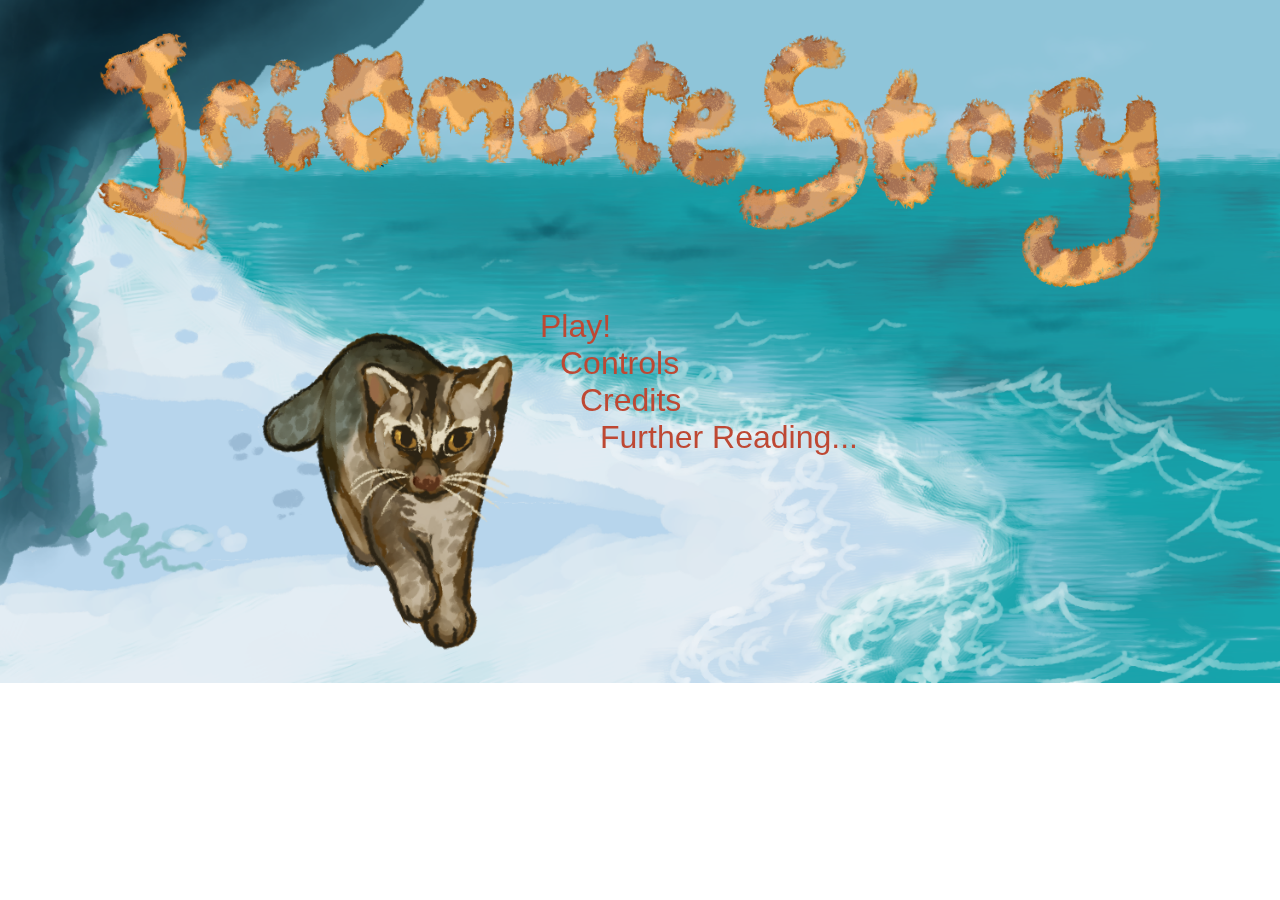
<file: index.html>
<!--This is the title page of IRIOMOTE STORY-->
<!DOCTYPE html>
<html lang="en">
<head>
    <meta charset="UTF-8">
    <link rel="stylesheet" href="style.css">
    <link rel="icon" href="images/faviconpaw.png" type="image/png" sizes="16x16">
    <title>IRIOMOTE STORY</title>
</head>

<body class="home">
    <img id="titleimg" src="images/title_iriomotestory.png" alt="Iriomote Story"></img>
    <div class="links">
      <a class="textLinks" id="play" href="game.html">Play!</a>
      <a class="textLinks" id="controls" href="controls.html">Controls</a>
      <a class="textLinks" id="credits" href="credits.html">Credits</a>
      <a class="textLinks" id="info" href="info.html"> Further Reading...</a>
    </div>
</body>
</html>
</file>
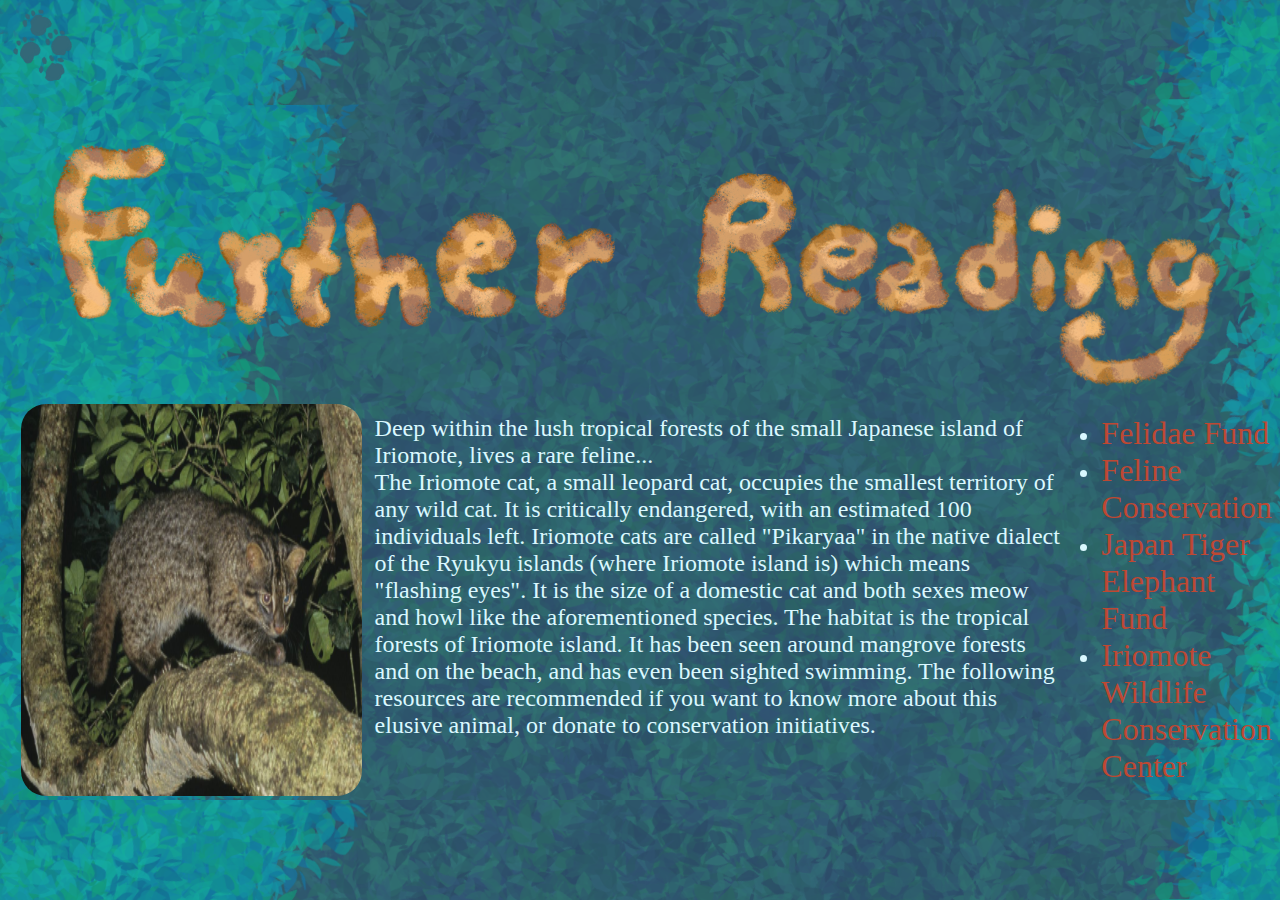
<file: info.html>
<!--This is the further reading page of IRIOMOTE STORY-->
<!-- (delete later: Links to further reading...)
 https://felidaefund.org/learn/cats/iriomote-cat#:~:text=The%20Iriomote%20cat%20is%20currently,in%20Endangered%20Species%20(CITES).
 https://iwcc.jp/english/iriomotecat/protect/
 https://www.felineconservation.org/iriomote-cat/
 https://www.jtef.jp/en/iriomote-cat/-->

 <!DOCTYPE html>
<html lang="en">
<head>
    <meta charset="UTF-8">
    <link rel="stylesheet" href="style.css">
    <link rel="preload" href="belisa_plumilla.ttf" as="font" type="font/ttf" crossorigin>
    <title>Further reading</title>
    <link rel="icon" href="images/faviconpaw.png" type="image/png" sizes="16x16">
</head>

<body class="landing">
<a href="index.html"><img src="images/backpaws.png" width="75" height="75" alt="back"></a>
    <img id="titleimg" src="images/title_further.png" alt="Credits">
    <div class="further">
        <img src="images/iriomote_photo.png" style="border-radius: 25px; margin:1vw;">
        <p style="font-family:'Belisa plumilla manual'"> Deep within the lush tropical forests of the small Japanese island of Iriomote, lives a rare feline... <br>
            The Iriomote cat, a small leopard cat, occupies the smallest territory of any wild cat. It is critically endangered, with an estimated 100 individuals left. Iriomote cats are called "Pikaryaa"
            in the native dialect of the Ryukyu islands (where Iriomote island is) which means "flashing eyes".
            It is the size of a domestic cat and both sexes meow and howl like the aforementioned species.
            The habitat is the tropical forests of Iriomote island. It has been seen around mangrove forests and on the beach, and has even been sighted swimming.

        The following resources are recommended if you want to know more about this elusive animal, or donate to conservation initiatives. 
             
        </p>
        <ul>
         <li><a class="meowlink" href=" https://felidaefund.org/learn/cats/iriomote-cat#:~:text=The%20Iriomote%20cat%20is%20currently,in%20Endangered%20Species%20(CITES).">
           Felidae Fund
         </a></li>
         <li><a class="meowlink" href="https://www.felineconservation.org/iriomote-cat/">Feline Conservation</a></li>
         <li><a class="meowlink" href="https://www.jtef.jp/en/iriomote-cat/">Japan Tiger Elephant Fund</a></li>
         <li><a class="meowlink" href="https://iwcc.jp/english/iriomotecat/protect/">Iriomote Wildlife Conservation Center</a></li>
        </ul>
    </div>
</body>
</html>
</file>
<file: style.css>
/*This is the styling page for Iriomote Story*/
.links {
    display:flex;
    flex-direction:column;
    margin-left:40vw;
    font-size:50px;
    font-family: "Belisa plumilla manual", sans-serif;
}

#titleimg {
margin:auto;
display:block;
animation: fadeIn 5s;
}

@keyframes fadeIn {
  0% { opacity: 0; }
  100% { opacity: 1; }
}

#play {
    position:relative;
    left:20px;
}

#controls {
    position:relative;
    left:40px;
}

#credits {
    position:relative;
    left:60px;
}

#info {
    position:relative;
    left: 80px;
}

/*.textpage {
    display:flex;
    flex-direction:column;
    margin-left:40vw;
    font-family: 'Belisa plumilla manual';
    font-weight: normal;
    font-style: normal;
}*/

.textpage {
    display:flex;
    flex-direction:column;
    margin-left: 30vw;
    margin-right: 30vw;
    font-family: "Belisa plumilla manual", sans-serif;
    color:rgb(218, 248, 255);
    font-size:x-large;
    
}

.landing {
    background-image: url(images/sitebg.png);
}

@font-face {
    font-family: 'Belisa plumilla manual';
    src: url('belisa_plumilla.ttf') format('ttf');
    font-weight: bold;
    font-style: normal;
    font-display: swap;
}

a:link {
  color: rgb(190, 72, 51);
  background-color: transparent;
  text-decoration: none;
  font-style:bold;
  font-size:xx-large;
}

a:visited {
  color: rgb(231, 161, 68);
  background-color: transparent;
  text-decoration: none;
}

a:hover {
  color: rgb(16, 101, 141);
  background-color: transparent;
  text-decoration: wavy underline;
  text-decoration-thickness:1px;
}

.home {
  background-image: url(images/titlebg.png);
  background-repeat: no-repeat;
  background-size: 100vw;
  position:fixed;
	left:0;
	top:0;
	right:0;
	bottom:0;
	z-index:-1;
	display:block;
}

.further {
  display:flex;
  flex-direction:row;
  color:rgb(218, 248, 255);
  font-size:x-large;
  font-family:'Belisa plumilla manual';
}
</file>
